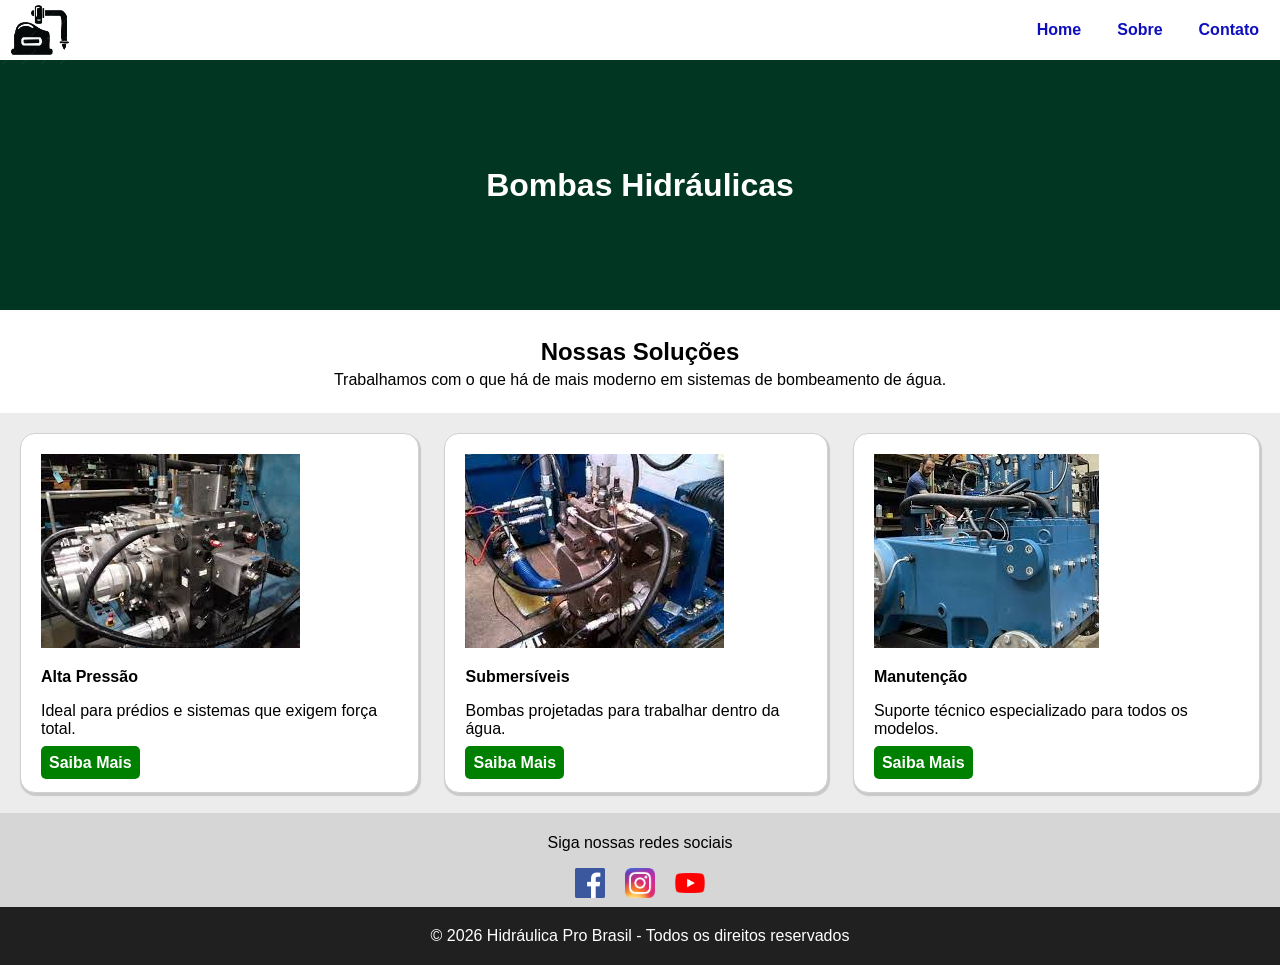
<file: index.html>
<!DOCTYPE html>
<html lang="pt-BR">
<head>
    <meta charset="UTF-8">
    <meta name="viewport" content="width=device-width, initial-scale=1.0">
    <link rel="stylesheet" href="styles.css">
    <title>Document</title>
</head>
<body>

<div class="tudo">
<div class="cabecalho">
    <img src="/imagens/Windows.png" alt="" class="logo">
    <a href="http://127.0.0.1:5500/index.html" class="menu-link home">Home</a>
    <a href="http://127.0.0.1:5500/sobre.html" class="menu-link sobre">Sobre</a>
    <a href="http://127.0.0.1:5500/contato.html" class="menu-link contato">Contato</a>
</div>
<div class="comeco">
<h1 class="titulo">Bombas Hidráulicas</h1>
</div>

<div class="titulo2">
<h2>Nossas Soluções</h2>
<p>Trabalhamos com o que há de mais moderno em sistemas de bombeamento de água.</p>
</div>

<div class="pai">

    <div class="filho">
        <img src="/imagens/1.jpg" alt="">
        <p class="titulos">Alta Pressão</p>
        <p>Ideal para prédios e sistemas que exigem força total.</p>
        <a href="https://www.carrefour.com.br/?cq_src=google_ads&cq_cmp=22643297179&cq_con=183404168551&cq_term=carrefour&cq_med=&cq_plac=&cq_net=g&cq_pos=&cq_plt=gp&gad_source=1&gad_campaignid=22643297179&gbraid=0AAAAADjinonN6RaBy9GG0Sq5Vc6Xw-sVl&gclid=CjwKCAjwzevPBhBaEiwAplAxvrg4gGSZcACXjXe9VSJOQtRK8oZHkRYULKzyetCYB2woVyNixFLCIxoCYeIQAvD_BwE" class="botao" target="_blank">Saiba Mais</a>
    </div>
    <div class="filho">
        <img src="/imagens/2.jpg" alt="">
        <p class="titulos">Submersíveis</p>
        <p>Bombas projetadas para trabalhar dentro da água.</p>
        <a href="https://www.carrefour.com.br/?cq_src=google_ads&cq_cmp=22643297179&cq_con=183404168551&cq_term=carrefour&cq_med=&cq_plac=&cq_net=g&cq_pos=&cq_plt=gp&gad_source=1&gad_campaignid=22643297179&gbraid=0AAAAADjinonN6RaBy9GG0Sq5Vc6Xw-sVl&gclid=CjwKCAjwzevPBhBaEiwAplAxvrg4gGSZcACXjXe9VSJOQtRK8oZHkRYULKzyetCYB2woVyNixFLCIxoCYeIQAvD_BwE" class="botao" target="_blank">Saiba Mais</a>
    </div>
    <div class="filho">
        <img src="/imagens/3.jpg" alt="">
        <p class="titulos">Manutenção</p>
        <p>Suporte técnico especializado para todos os modelos.</p>
        <a href="https://www.carrefour.com.br/?cq_src=google_ads&cq_cmp=22643297179&cq_con=183404168551&cq_term=carrefour&cq_med=&cq_plac=&cq_net=g&cq_pos=&cq_plt=gp&gad_source=1&gad_campaignid=22643297179&gbraid=0AAAAADjinonN6RaBy9GG0Sq5Vc6Xw-sVl&gclid=CjwKCAjwzevPBhBaEiwAplAxvrg4gGSZcACXjXe9VSJOQtRK8oZHkRYULKzyetCYB2woVyNixFLCIxoCYeIQAvD_BwE" class="botao" target="_blank">Saiba Mais</a>
    </div>

</div>


    <div class="redessociais">
        <p>Siga nossas redes sociais</p>
        <div class="icones">
            <a href="" target="_blank">
                <img src="/imagens/Facebook_logo_(square).png" alt="" class="facebook"> </a>
            <a href="" target="_blank">
            <img src="/imagens/Instagram_icon.png" alt="" class="instagram"> </a>
            <a href="" target="_blank">
        <img src="/imagens/Youtube_logo.png" alt="" class="youtube"></a>
        </div>
    </div>
</div>

<footer>
<p class="finalzinho">© 2026 Hidráulica Pro Brasil - Todos os direitos reservados</p>
</div>
</footer>
</body>
</html>
</file>
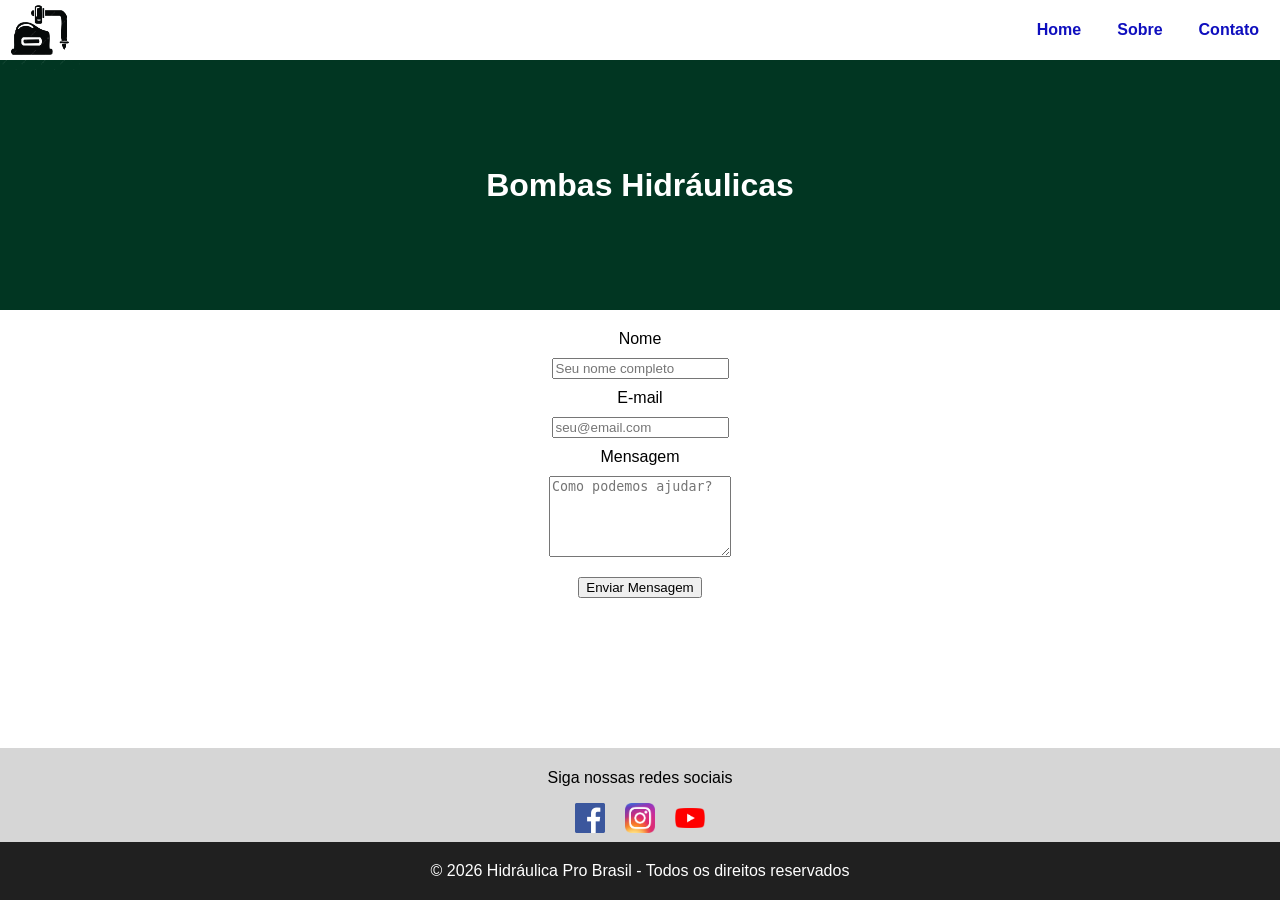
<file: contato.html>
<!DOCTYPE html>
<html lang="pt-BR">
<head>
    <meta charset="UTF-8">
    <meta name="viewport" content="width=device-width, initial-scale=1.0">
    <link rel="stylesheet" href="styles.css">
    <title>Document</title>
</head>
<body>

<div class="tudo">
<div class="cabecalho">
    <img src="/imagens/Windows.png" alt="" class="logo">
    <a href="http://127.0.0.1:5500/index.html" class="menu-link home">Home</a>
    <a href="http://127.0.0.1:5500/sobre.html" class="menu-link sobre">Sobre</a>
    <a href="http://127.0.0.1:5500/contato.html" class="menu-link contato">Contato</a>
</div>
<div class="comeco">
<h1 class="titulo">Bombas Hidráulicas</h1>
</div>
<form action="">
<div class="form">
            <label for="nome">Nome</label>
            <input type="text" id="nome" name="nome" placeholder="Seu nome completo" required>
            <label for="email">E-mail</label>
            <input type="email" id="email" name="email" placeholder="seu@email.com" required>
            <label for="mensagem">Mensagem</label>
            <textarea id="mensagem" name="mensagem" rows="5" placeholder="Como podemos ajudar?" required></textarea>
        <button type="submit" class="botaoenviar">Enviar Mensagem</button>
                </div>
    </form>
</form>

</div>


    <div class="redessociais">
        <p>Siga nossas redes sociais</p>
        <div class="icones">
            <a href="" target="_blank">
                <img src="/imagens/Facebook_logo_(square).png" alt="" class="facebook"> </a>
            <a href="" target="_blank">
            <img src="/imagens/Instagram_icon.png" alt="" class="instagram"> </a>
            <a href="" target="_blank">
        <img src="/imagens/Youtube_logo.png" alt="" class="youtube"></a>
        </div>
    </div>
</div>

<footer>
<p class="finalzinho">© 2026 Hidráulica Pro Brasil - Todos os direitos reservados</p>
</div>
</footer>
</body>
</html>
</file>
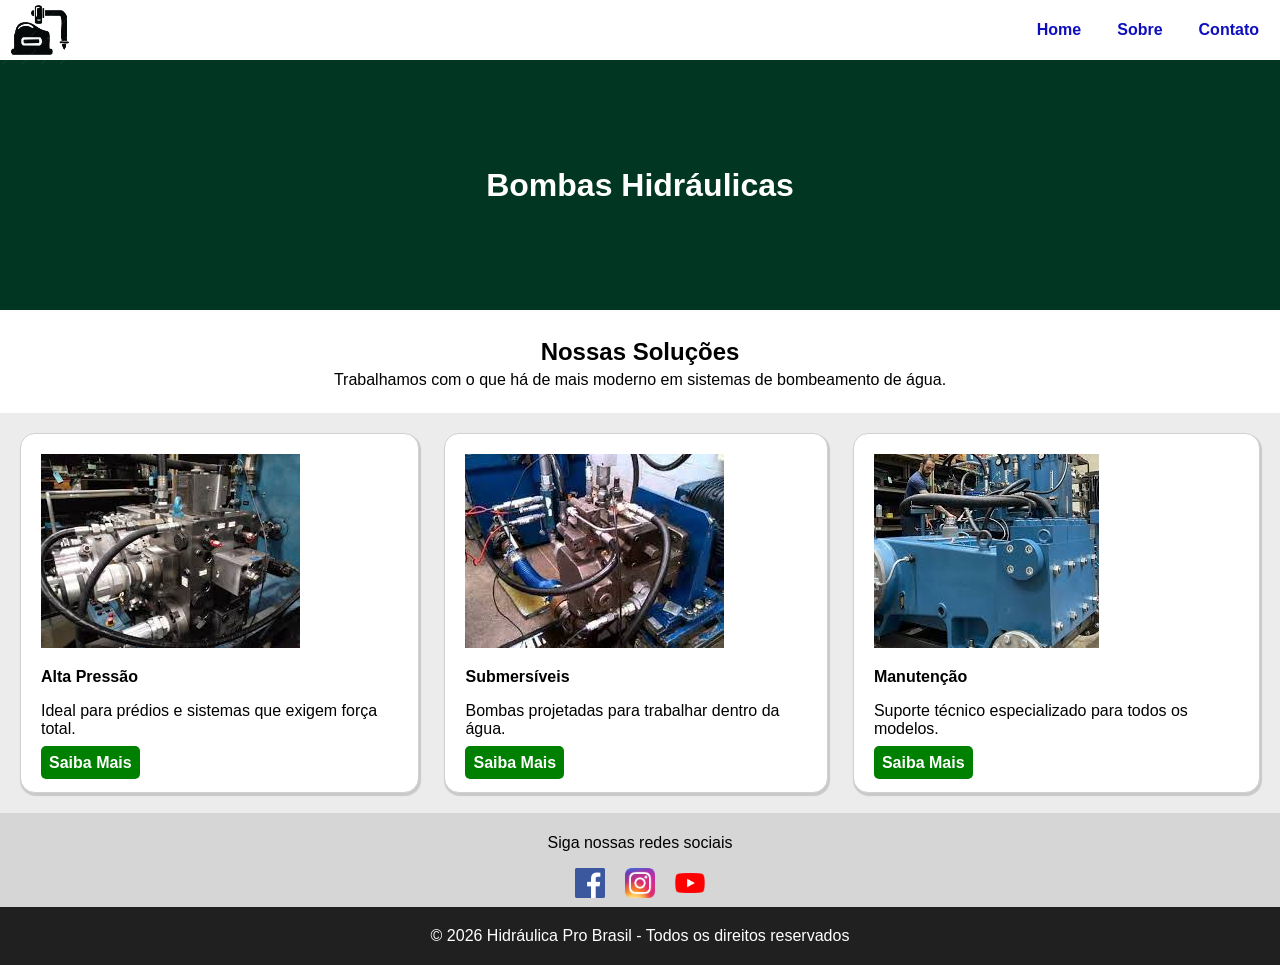
<file: home.html>
<!DOCTYPE html>
<html lang="pt-BR">
<head>
    <meta charset="UTF-8">
    <meta name="viewport" content="width=device-width, initial-scale=1.0">
    <link rel="stylesheet" href="styles.css">
    <title>Document</title>
</head>
<body>

<div class="tudo">
<div class="cabecalho">
    <img src="/imagens/Windows.png" alt="" class="logo">
    <a href="http://127.0.0.1:5500/home.html" class="menu-link home">Home</a>
    <a href="http://127.0.0.1:5500/sobre.html" class="menu-link sobre">Sobre</a>
    <a href="http://127.0.0.1:5500/contato.html" class="menu-link contato">Contato</a>
</div>
<div class="comeco">
<h1 class="titulo">Bombas Hidráulicas</h1>
</div>

<div class="titulo2">
<h2>Nossas Soluções</h2>
<p>Trabalhamos com o que há de mais moderno em sistemas de bombeamento de água.</p>
</div>

<div class="pai">

    <div class="filho">
        <img src="/imagens/1.jpg" alt="">
        <p class="titulos">Alta Pressão</p>
        <p>Ideal para prédios e sistemas que exigem força total.</p>
        <a href="https://www.carrefour.com.br/?cq_src=google_ads&cq_cmp=22643297179&cq_con=183404168551&cq_term=carrefour&cq_med=&cq_plac=&cq_net=g&cq_pos=&cq_plt=gp&gad_source=1&gad_campaignid=22643297179&gbraid=0AAAAADjinonN6RaBy9GG0Sq5Vc6Xw-sVl&gclid=CjwKCAjwzevPBhBaEiwAplAxvrg4gGSZcACXjXe9VSJOQtRK8oZHkRYULKzyetCYB2woVyNixFLCIxoCYeIQAvD_BwE" class="botao" target="_blank">Saiba Mais</a>
    </div>
    <div class="filho">
        <img src="/imagens/2.jpg" alt="">
        <p class="titulos">Submersíveis</p>
        <p>Bombas projetadas para trabalhar dentro da água.</p>
        <a href="https://www.carrefour.com.br/?cq_src=google_ads&cq_cmp=22643297179&cq_con=183404168551&cq_term=carrefour&cq_med=&cq_plac=&cq_net=g&cq_pos=&cq_plt=gp&gad_source=1&gad_campaignid=22643297179&gbraid=0AAAAADjinonN6RaBy9GG0Sq5Vc6Xw-sVl&gclid=CjwKCAjwzevPBhBaEiwAplAxvrg4gGSZcACXjXe9VSJOQtRK8oZHkRYULKzyetCYB2woVyNixFLCIxoCYeIQAvD_BwE" class="botao" target="_blank">Saiba Mais</a>
    </div>
    <div class="filho">
        <img src="/imagens/3.jpg" alt="">
        <p class="titulos">Manutenção</p>
        <p>Suporte técnico especializado para todos os modelos.</p>
        <a href="https://www.carrefour.com.br/?cq_src=google_ads&cq_cmp=22643297179&cq_con=183404168551&cq_term=carrefour&cq_med=&cq_plac=&cq_net=g&cq_pos=&cq_plt=gp&gad_source=1&gad_campaignid=22643297179&gbraid=0AAAAADjinonN6RaBy9GG0Sq5Vc6Xw-sVl&gclid=CjwKCAjwzevPBhBaEiwAplAxvrg4gGSZcACXjXe9VSJOQtRK8oZHkRYULKzyetCYB2woVyNixFLCIxoCYeIQAvD_BwE" class="botao" target="_blank">Saiba Mais</a>
    </div>

</div>


    <div class="redessociais">
        <p>Siga nossas redes sociais</p>
        <div class="icones">
            <a href="" target="_blank">
                <img src="/imagens/Facebook_logo_(square).png" alt="" class="facebook"> </a>
            <a href="" target="_blank">
            <img src="/imagens/Instagram_icon.png" alt="" class="instagram"> </a>
            <a href="" target="_blank">
        <img src="/imagens/Youtube_logo.png" alt="" class="youtube"></a>
        </div>
    </div>
</div>

<footer>
<p class="finalzinho">© 2026 Hidráulica Pro Brasil - Todos os direitos reservados</p>
</div>
</footer>
</body>
</html>
</file>
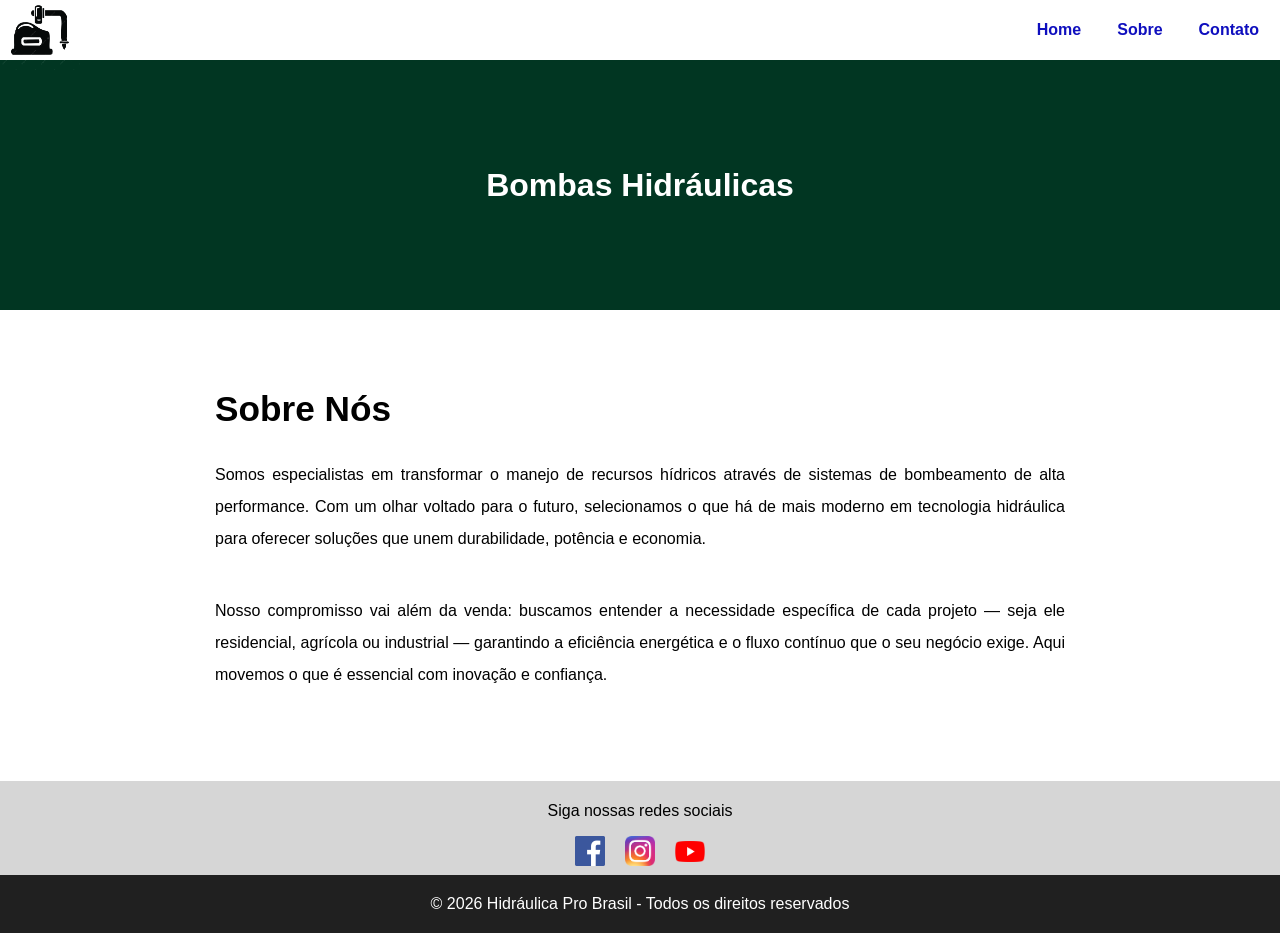
<file: sobre.html>
<!DOCTYPE html>
<html lang="pt-BR">
<head>
    <meta charset="UTF-8">
    <meta name="viewport" content="width=device-width, initial-scale=1.0">
    <link rel="stylesheet" href="styles.css">
    <title>Document</title>
</head>
<body>

<div class="tudo">
<div class="cabecalho">
    <img src="/imagens/Windows.png" alt="" class="logo">
    <a href="http://127.0.0.1:5500/index.html" class="menu-link home">Home</a>
    <a href="http://127.0.0.1:5500/sobre.html" class="menu-link sobre">Sobre</a>
    <a href="http://127.0.0.1:5500/contato.html" class="menu-link contato">Contato</a>
</div>
<div class="comeco">
<h1 class="titulo">Bombas Hidráulicas</h1>
</div>

<div class="sobrenos">
        <h2>Sobre Nós</h2>
        <p>
            Somos especialistas em transformar o manejo de recursos hídricos através de sistemas de bombeamento de alta performance. Com um olhar voltado para o futuro, selecionamos o que há de mais moderno em tecnologia hidráulica para oferecer soluções que unem durabilidade, potência e economia.
        </p>
        <p>
            Nosso compromisso vai além da venda: buscamos entender a necessidade específica de cada projeto — seja ele residencial, agrícola ou industrial — garantindo a eficiência energética e o fluxo contínuo que o seu negócio exige. Aqui movemos o que é essencial com inovação e confiança.
        </p>
    </div>

</div>


    <div class="redessociais">
        <p>Siga nossas redes sociais</p>
        <div class="icones">
            <a href="" target="_blank">
                <img src="/imagens/Facebook_logo_(square).png" alt="" class="facebook"> </a>
            <a href="" target="_blank">
            <img src="/imagens/Instagram_icon.png" alt="" class="instagram"> </a>
            <a href="" target="_blank">
        <img src="/imagens/Youtube_logo.png" alt="" class="youtube"></a>
        </div>
    </div>
</div>

<footer>
<p class="finalzinho">© 2026 Hidráulica Pro Brasil - Todos os direitos reservados</p>
</div>
</footer>
</body>
</html>
</file>
<file: styles.css>
html, body {
    font-family: Arial, Helvetica, sans-serif;
    height: 100%;
    margin: 0;
}

body {
    display: flex;
    flex-direction: column;
    min-height: 100vh;
}

.comeco {
    background-color: rgb(1, 54, 34);
    color: white;
    height: 220px;
    display: flex;
    align-items: center;
    justify-content: center;
    padding: 15px;
}


.facebook, .instagram, .youtube {
    width: 30px;
}

.tudo {
    flex: 1;
}

.logo {
    width: 80px;
    position: absolute;
    left: 0%;
}

.cabecalho {
    display: flex;
    justify-content: end;
    gap: 20px;
    align-items: center;
    margin: 5px;
    padding: 8px;
}

.home, .sobre, .contato, .botao{
    text-decoration: none;
}

.menu-link {
    color: rgb(15, 15, 190);
    text-decoration: none;
    font-weight: bold;
    padding: 8px;
    border-radius: 5px;
    transition: all 0.4s ease;
    display: inline-block;
}

.menu-link:hover {
    background-color: rgb(15, 15, 190);
    color: white;
}

.botao {
    color: white;
    background-color: green;
    font-weight: bolder;
    padding: 8px;
    border-radius: 5px;
}


.titulo2 {
    display: flex;
    flex-direction: column;
    align-items: center;
    justify-content: center;
}

.pai{
    background-color: rgb(236, 236, 236);
    display: flex;
    gap: 25px;
    justify-content: center;
    align-content: center;
    align-items: center;
    padding: 20px;
}

.filho {
    background-color: white;
    border: 1px solid rgb(209, 209, 209);
    padding: 20px;
    border-radius: 15px;
    box-shadow: 1px 2px 1px 1px rgb(201, 201, 201);
}

.titulos {
    font-weight: bolder;
}

.redessociais {
    background-color: rgb(214, 214, 214);
    display: flex;
    flex-direction: column;
    justify-content: center;
    align-items: center;
    padding: 5px;
}

.icones {
    display: flex;
    gap: 20px;
    align-items: center;
}

.finalzinho {
    background-color: rgb(32, 32, 32);
    color: white;
    padding: 20px;
    margin: 0px;
    display: flex;
    justify-content: center;
}

.titulo2 {
    padding: 8px

}

.titulo2 h2 {
    margin-bottom: 0;
}

.titulo2 p {
    margin-top: 5px; 
}

.form {
    margin: 20px;
    display: flex;
    flex-direction: column;
    align-items: center;
    gap: 10px;
}

.botaoenviar {
    display: flex;
    justify-content: center;
    margin: 10px;
}

.sobrenos {
    max-width: 850px;   
    margin: 0 auto;   
    padding: 50px 0;    
}

.sobrenos p {
    line-height: 2.0;    
    margin-bottom: 40px; 
    text-align: justify; 
}

.sobrenos h2 {
    margin-bottom: 30px; 
    font-size: 2.2rem;
}
</file>
